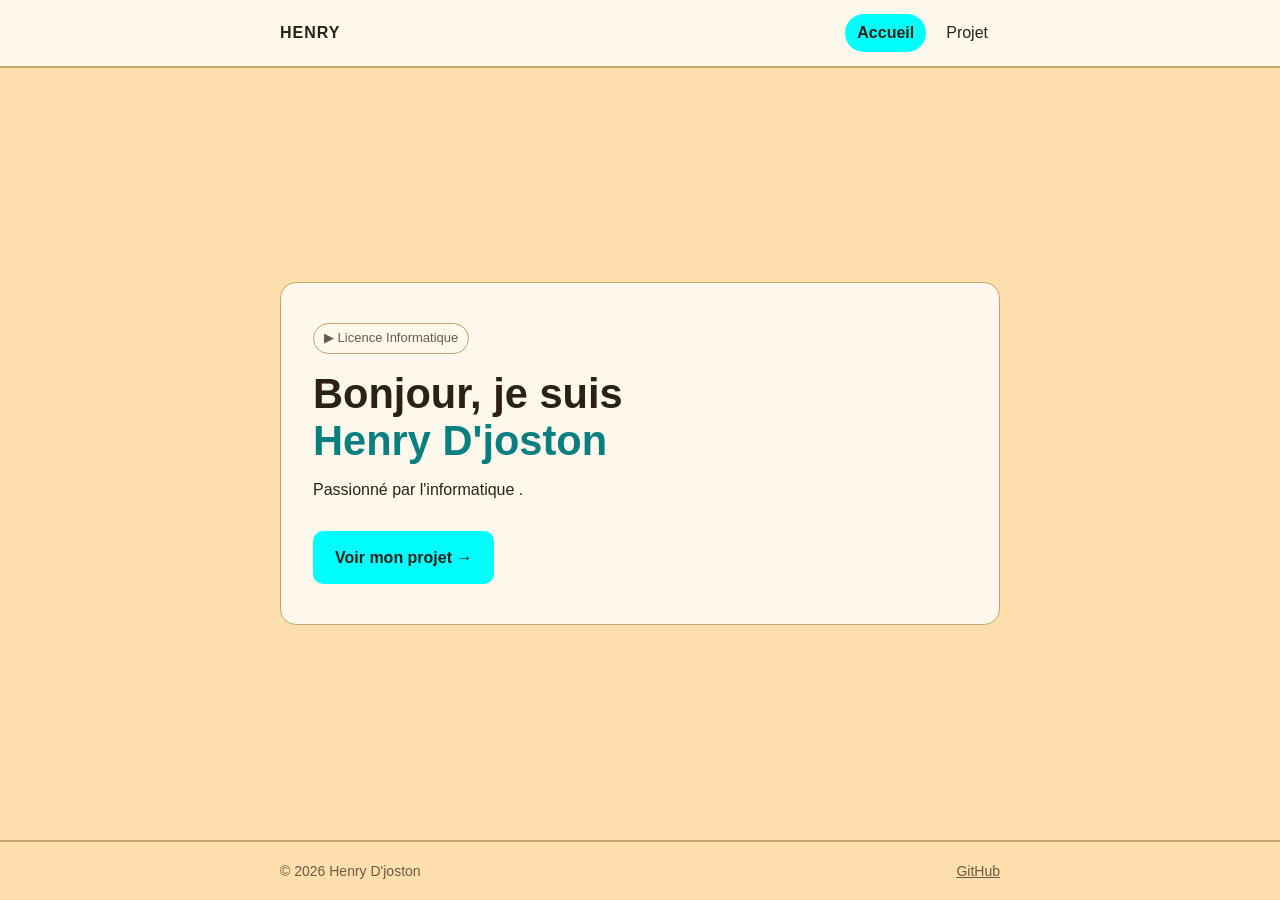
<file: index.html>
<!DOCTYPE html>
<html lang="fr">
  <link rel="stylesheet" href="style.css">
<head>
  <meta charset="UTF-8">
  <meta name="viewport" content="width=device-width, initial-scale=1.0">
  <meta name="description" content="Henry D'joston, étudiant en licence informatique.">
  <title>Accueil — Henry D'joston</title>
  
</head>
<body>

  <header class="site-header">
    <nav class="container nav" aria-label="Navigation principale">
      <a href="index.html" class="logo">HENRY</a>
      <ul class="nav-links">
        <li><a href="index.html" class="active" aria-current="page">Accueil</a></li>
        <li><a href="projet.html">Projet</a></li>
      </ul>
    </nav>
  </header>

  <main class="container">
    <section class="hero" aria-labelledby="titre">
      <span class="tag">▶ Licence Informatique</span>

      <h1 id="titre">Bonjour, je suis<br><span class="accent">Henry D'joston</span></h1>


      <p class="bio">
        Passionné par l'informatique .
      </p>

      <a class="btn" href="projet.html">Voir mon projet →</a>
    </section>
  </main>

  <footer class="site-footer">
    <div class="container">
      <span>© 2026 Henry D'joston</span>
      <a href="https://mastrer12.github.io/" target="_blank" rel="noopener">GitHub</a>
    </div>
  </footer>

</body>
</html>
</file>
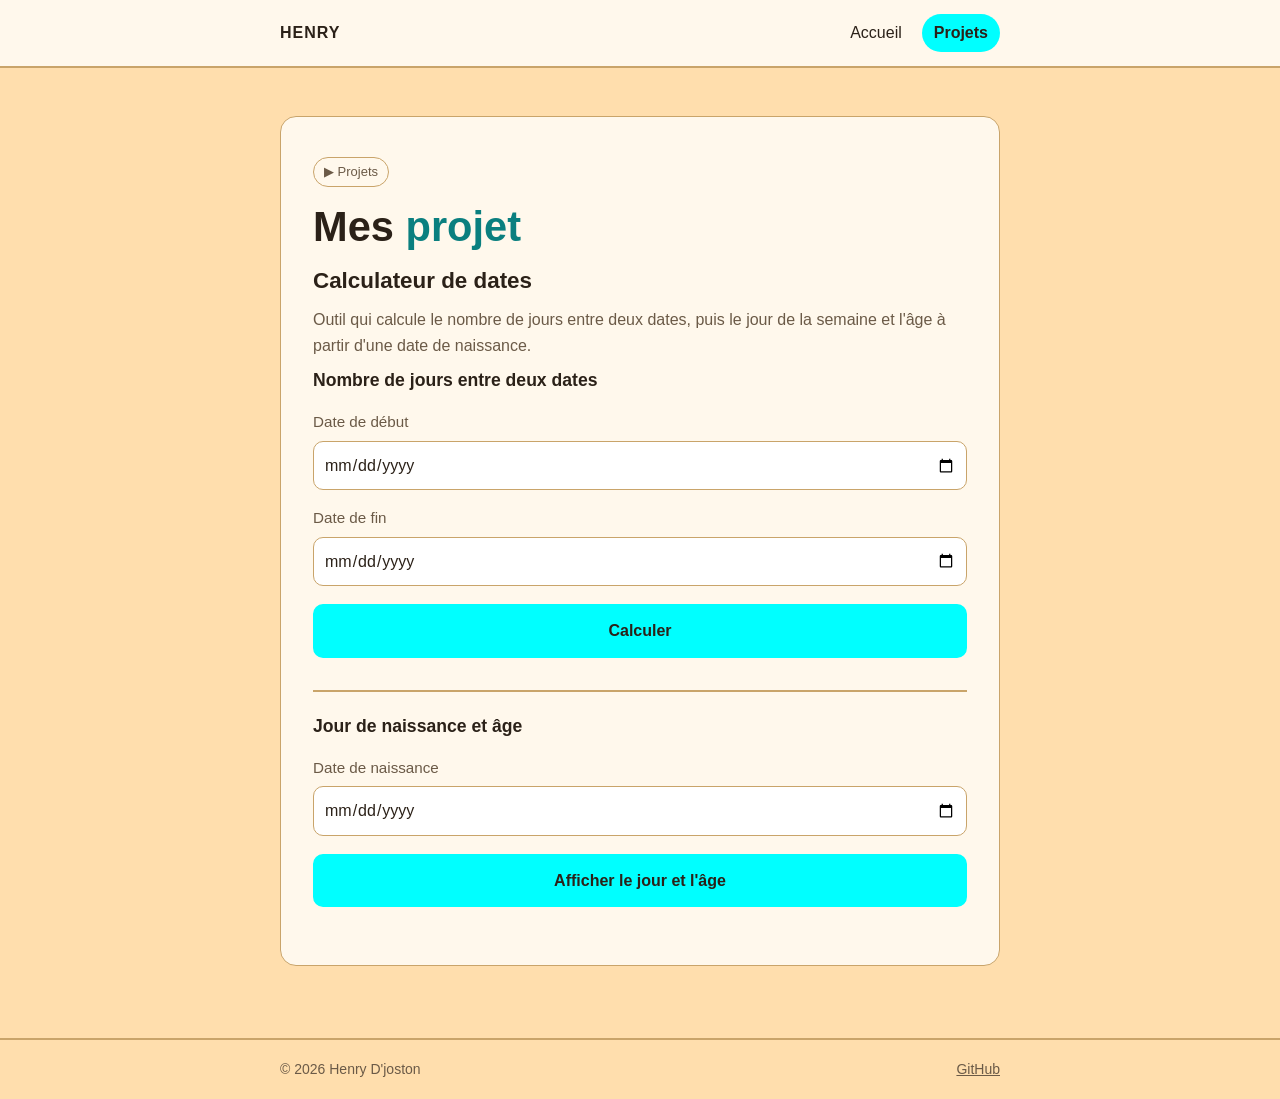
<file: projet.html>
<!DOCTYPE html>
<html lang="fr">
 
<head>
  <meta charset="UTF-8">
  <meta name="viewport" content="width=device-width, initial-scale=1.0">
  <meta name="description" content="Projets de Henry D'joston, étudiant en licence informatique.">
  <title>Projets — Henry D'joston</title>
  
</head>
<style>
:root {
      --bg: navajowhite;
      --surface: #fff8ec;
      --text: #2b2118;
      --muted: #6b5a47;
      --line: #c9a46a;
      --accent: aqua;
      --radius: 10px;
    }

    *,
    *::before,
    *::after {
      box-sizing: border-box;
    }

    body {
      margin: 0;
      min-height: 100vh;
      display: flex;
      flex-direction: column;
      font-family: Arial, sans-serif;
      background-color: var(--bg);
      color: var(--text);
      line-height: 1.6;
    }

    a {
      color: inherit;
    }

    :focus-visible {
      outline: 3px solid var(--accent);
      outline-offset: 3px;
      border-radius: 4px;
    }

    .container {
      width: min(720px, 92%);
      margin-inline: auto;
    }

    /* ---------- Navigation ---------- */
    .site-header {
      border-bottom: 2px solid var(--line);
      background: var(--surface);
    }

    .nav {
      display: flex;
      flex-wrap: wrap;
      justify-content: space-between;
      align-items: center;
      gap: 8px 16px;
      padding-block: 14px;
    }

    .logo {
      font-weight: bold;
      letter-spacing: 1px;
      text-decoration: none;
    }

    .nav-links {
      display: flex;
      gap: 8px;
      list-style: none;
      margin: 0;
      padding: 0;
    }

    .nav-links a {
      display: inline-block;
      padding: 6px 12px;
      border-radius: 999px;
      text-decoration: none;
    }
    
    .nav-links a:hover {
      background: var(--bg);
    }

    .nav-links a.active {
      background: var(--accent);
      font-weight: bold;
    }

    /* ---------- Contenu principal ---------- */
    main {
      flex: 1;
      padding-block: 48px;
    }

    .hero {
      width: 100%;
      margin-bottom: 24px;
      padding: 40px 32px;
      background: var(--surface);
      border: 1px solid var(--line);
      border-radius: 16px;
    }

    .tag {
      display: inline-block;
      margin-bottom: 16px;
      padding: 4px 10px;
      border: 1px solid var(--line);
      border-radius: 999px;
      font-size: 13px;
      color: var(--muted);
    }

    .hero h1 {
      margin: 0 0 12px;
      font-size: clamp(1.9rem, 5vw, 2.6rem);
      line-height: 1.15;
    }

    .hero h2 {
      margin: 0 0 8px;
      font-size: 1.4rem;
    }

    .hero h3 {
      margin: 0 0 4px;
      font-size: 1.1rem;
    }

    .accent {
      color: #0a7f7f;
    }

    .intro {
      margin: 0 0 8px;
      color: var(--muted);
    }

    .sub {
      margin-top: 32px;
      padding-top: 20px;
      border-top: 2px solid var(--line);
    }

    /* ---------- Formulaires ---------- */
    label {
      display: block;
      margin-top: 16px;
      color: var(--muted);
      font-size: 0.95rem;
    }

    input {
      width: 100%;
      margin-top: 6px;
      padding: 10px;
      font: inherit;
      font-size: 16px;
      border: 1px solid var(--line);
      border-radius: var(--radius);
      background: #fff;
      color: var(--text);
    }

    input:focus {
      outline: 3px solid var(--accent);
      outline-offset: 2px;
    }

    button {
      width: 100%;
      margin-top: 18px;
      padding: 12px 20px;
      border: 2px solid var(--accent);
      border-radius: var(--radius);
      background: var(--accent);
      color: var(--text);
      font: inherit;
      font-weight: bold;
      cursor: pointer;
      transition: transform 0.15s, box-shadow 0.15s;
    }

    button:hover {
      transform: translateY(-2px);
      box-shadow: 0 4px 0 rgba(43, 33, 24, 0.15);
    }

    #result,
    #birthResult {
      margin-top: 18px;
      font-size: 18px;
      font-weight: bold;
    }

    .error {
      margin-top: 12px;
      padding: 8px 12px;
      color: #b00020;
      background: #fde7e9;
      border: 1px solid #b00020;
      border-radius: 6px;
    }

    .error:empty {
      display: none;
    }

    /* ---------- Pied de page ---------- */
    .site-footer {
      border-top: 2px solid var(--line);
      padding-block: 18px;
      font-size: 14px;
      color: var(--muted);
    }

    .site-footer .container {
      display: flex;
      flex-wrap: wrap;
      justify-content: space-between;
      gap: 8px;
    }

    /* ---------- Responsive ---------- */
    @media (max-width: 480px) {
      .hero {
        padding: 28px 20px;
      }
    }

    @media (prefers-reduced-motion: reduce) {
      button {
        transition: none;
      }
    }

</style>











<body>

  <header class="site-header">
    <nav class="container nav" aria-label="Navigation principale">
      <a href="index.html" class="logo">HENRY</a>
      <ul class="nav-links">
        <li><a href="index.html">Accueil</a></li>
        <li><a href="projet.html" class="active" aria-current="page">Projets</a></li>
      </ul>
    </nav>
  </header>

  <main class="container">
    <section class="hero" aria-labelledby="titre">
      <span class="tag">▶ Projets</span>

      <h1 id="titre">Mes <span class="accent">projet</span></h1>

      <article>
        <h2>Calculateur de dates</h2>
        <p class="intro">
          Outil qui calcule le nombre de jours entre deux dates, puis le jour de la semaine
          et l'âge à partir d'une date de naissance.
        </p>

        <h3>Nombre de jours entre deux dates</h3>

        <label for="startDate">Date de début</label>
        <input id="startDate" type="date">

        <label for="endDate">Date de fin</label>
        <input id="endDate" type="date">

        <button id="calculateBtn" type="button">Calculer</button>

        <p id="error" class="error"></p>
        <div id="result"></div>

        <section class="sub">
          <h3>Jour de naissance et âge</h3>

          <label for="birthDate">Date de naissance</label>
          <input id="birthDate" type="date">

          <button id="birthBtn" type="button">Afficher le jour et l'âge</button>

          <p id="birthError" class="error"></p>
          <div id="birthResult"></div>
        </section>
      </article>
    </section>
  </main>

  <footer class="site-footer">
    <div class="container">
      <span>© 2026 Henry D'joston</span>
      <a href="https://github.com/VOTRE-PSEUDO" target="_blank" rel="noopener">GitHub</a>
    </div>
  </footer>

  <script>
    // ----- Éléments de la page -----
    const startInput = document.getElementById("startDate");
    const endInput = document.getElementById("endDate");
    const calculateBtn = document.getElementById("calculateBtn");
    const resultDiv = document.getElementById("result");
    const errorP = document.getElementById("error");

    const birthInput = document.getElementById("birthDate");
    const birthBtn = document.getElementById("birthBtn");
    const birthResultDiv = document.getElementById("birthResult");
    const birthErrorP = document.getElementById("birthError");

    const MS_PER_DAY = 1000 * 60 * 60 * 24;
    const JOURS = ["Dimanche", "Lundi", "Mardi", "Mercredi", "Jeudi", "Vendredi", "Samedi"];

    // Transforme une date "AAAA-MM-JJ" en objet Date à minuit, heure locale
    function parseDate(text) {
      const [year, month, day] = text.split("-").map(Number);
      // Le mois commence à 0 en JavaScript, d'où le "- 1"
      return new Date(year, month - 1, day);
    }

    // Retourne le nombre de jours entre deux dates (peut être négatif)
    function daysBetween(startDate, endDate) {
      const difference = endDate - startDate;
      // Math.round corrige l'effet de l'heure d'été
      return Math.round(difference / MS_PER_DAY);
    }

    // Construit le message à afficher selon le résultat
    function buildMessage(days) {
      if (days > 0) {
        return "Il y a " + days + " jour(s) entre ces deux dates.";
      }
      if (days < 0) {
        return "Il y a " + Math.abs(days) + " jour(s) entre ces deux dates (la date de fin est antérieure).";
      }
      return "Les deux dates sont identiques.";
    }

    // Calcul du nombre de jours entre deux dates (au clic sur "Calculer")
    function handleCalculate() {
      errorP.textContent = "";
      resultDiv.textContent = "";

      const startValue = startInput.value;
      const endValue = endInput.value;

      if (startValue === "" || endValue === "") {
        errorP.textContent = "Veuillez remplir les deux dates.";
        return;
      }

      const startDate = parseDate(startValue);
      const endDate = parseDate(endValue);
      const days = daysBetween(startDate, endDate);

      resultDiv.textContent = buildMessage(days);
    }

    // Calcul du jour de la semaine de naissance et de l'âge (au clic sur le bouton)
    function handleBirth() {
      birthErrorP.textContent = "";
      birthResultDiv.textContent = "";

      const value = birthInput.value;

      if (value === "") {
        birthErrorP.textContent = "Veuillez saisir une date de naissance.";
        return;
      }

      const birthDate = parseDate(value);
      const today = new Date();
      today.setHours(0, 0, 0, 0);

      if (birthDate > today) {
        birthErrorP.textContent = "La date de naissance ne peut pas être dans le futur.";
        return;
      }

      const jourSemaine = JOURS[birthDate.getDay()];

      // Calcul de l'âge en années révolues
      let age = today.getFullYear() - birthDate.getFullYear();
      const moisNaissance = birthDate.getMonth();
      const jourNaissance = birthDate.getDate();
      if (today.getMonth() < moisNaissance ||
          (today.getMonth() === moisNaissance && today.getDate() < jourNaissance)) {
        age--;
      }

      const jour = String(jourNaissance).padStart(2, "0");
      const mois = String(moisNaissance + 1).padStart(2, "0");
      birthResultDiv.textContent =
        "Né(e) le " + jour + "/" + mois + "/" + birthDate.getFullYear() +
        ", un " + jourSemaine + ". Âge : " + age + " ans.";
    }

    calculateBtn.addEventListener("click", handleCalculate);
    birthBtn.addEventListener("click", handleBirth);
  </script>
</body>
</html>
</file>
<file: style.css>
:root {
      --bg: navajowhite;
      --surface: #fff8ec;
      --text: #2b2118;
      --muted: #6b5a47;
      --line: #c9a46a;
      --accent: aqua;
      --radius: 10px;
    }

    *,
    *::before,
    *::after {
      box-sizing: border-box;
    }

    body {
      margin: 0;
      min-height: 100vh;
      display: flex;
      flex-direction: column;
      font-family: Arial, sans-serif;
      background-color: var(--bg);
      color: var(--text);
      line-height: 1.6;
    }

    a {
      color: inherit;
    }

    :focus-visible {
      outline: 3px solid var(--accent);
      outline-offset: 3px;
      border-radius: 4px;
    }

    .container {
      width: min(720px, 92%);
      margin-inline: auto;
    }

    /* ---------- Navigation ---------- */
    .site-header {
      border-bottom: 2px solid var(--line);
      background: var(--surface);
    }

    .nav {
      display: flex;
      flex-wrap: wrap;
      justify-content: space-between;
      align-items: center;
      gap: 8px 16px;
      padding-block: 14px;
    }

    .logo {
      font-weight: bold;
      letter-spacing: 1px;
      text-decoration: none;
    }

    .nav-links {
      display: flex;
      gap: 8px;
      list-style: none;
      margin: 0;
      padding: 0;
    }

    .nav-links a {
      display: inline-block;
      padding: 6px 12px;
      border-radius: 999px;
      text-decoration: none;
    }

    .nav-links a:hover {
      background: var(--bg);
    }

    .nav-links a.active {
      background: var(--accent);
      font-weight: bold;
    }

    /* ---------- Contenu principal ---------- */
    main {
      flex: 1;
      display: flex;
      align-items: center;
      padding-block: 48px;
    }

    .hero {
      width: 100%;
      padding: 40px 32px;
      background: var(--surface);
      border: 1px solid var(--line);
      border-radius: 16px;
    }

    .tag {
      display: inline-block;
      margin-bottom: 16px;
      padding: 4px 10px;
      border: 1px solid var(--line);
      border-radius: 999px;
      font-size: 13px;
      color: var(--muted);
    }

    .hero h1 {
      margin: 0 0 12px;
      font-size: clamp(1.9rem, 5vw, 2.6rem);
      line-height: 1.15;
    }

    .accent {
      color: #0a7f7f;
    }

    .role {
      margin: 0 0 16px;
      color: var(--muted);
      font-size: 1.05rem;
    }

    .bio {
      margin: 0 0 28px;
      max-width: 56ch;
    }

    .btn {
      display: inline-block;
      padding: 12px 20px;
      border: 2px solid var(--accent);
      border-radius: var(--radius);
      background: var(--accent);
      color: var(--text);
      font-weight: bold;
      text-decoration: none;
      transition: transform 0.15s, box-shadow 0.15s;
    }

    .btn:hover {
      transform: translateY(-2px);
      box-shadow: 0 4px 0 rgba(43, 33, 24, 0.15);
    }

    /* ---------- Pied de page ---------- */
    .site-footer {
      border-top: 2px solid var(--line);
      padding-block: 18px;
      font-size: 14px;
      color: var(--muted);
    }

    .site-footer .container {
      display: flex;
      flex-wrap: wrap;
      justify-content: space-between;
      gap: 8px;
    }

    /* ---------- Responsive ---------- */
    @media (max-width: 480px) {
      .hero {
        padding: 28px 20px;
      }

      .btn {
        display: block;
        text-align: center;
      }
    }

    @media (prefers-reduced-motion: reduce) {
      .btn {
        transition: none;
      }
    }
</file>
